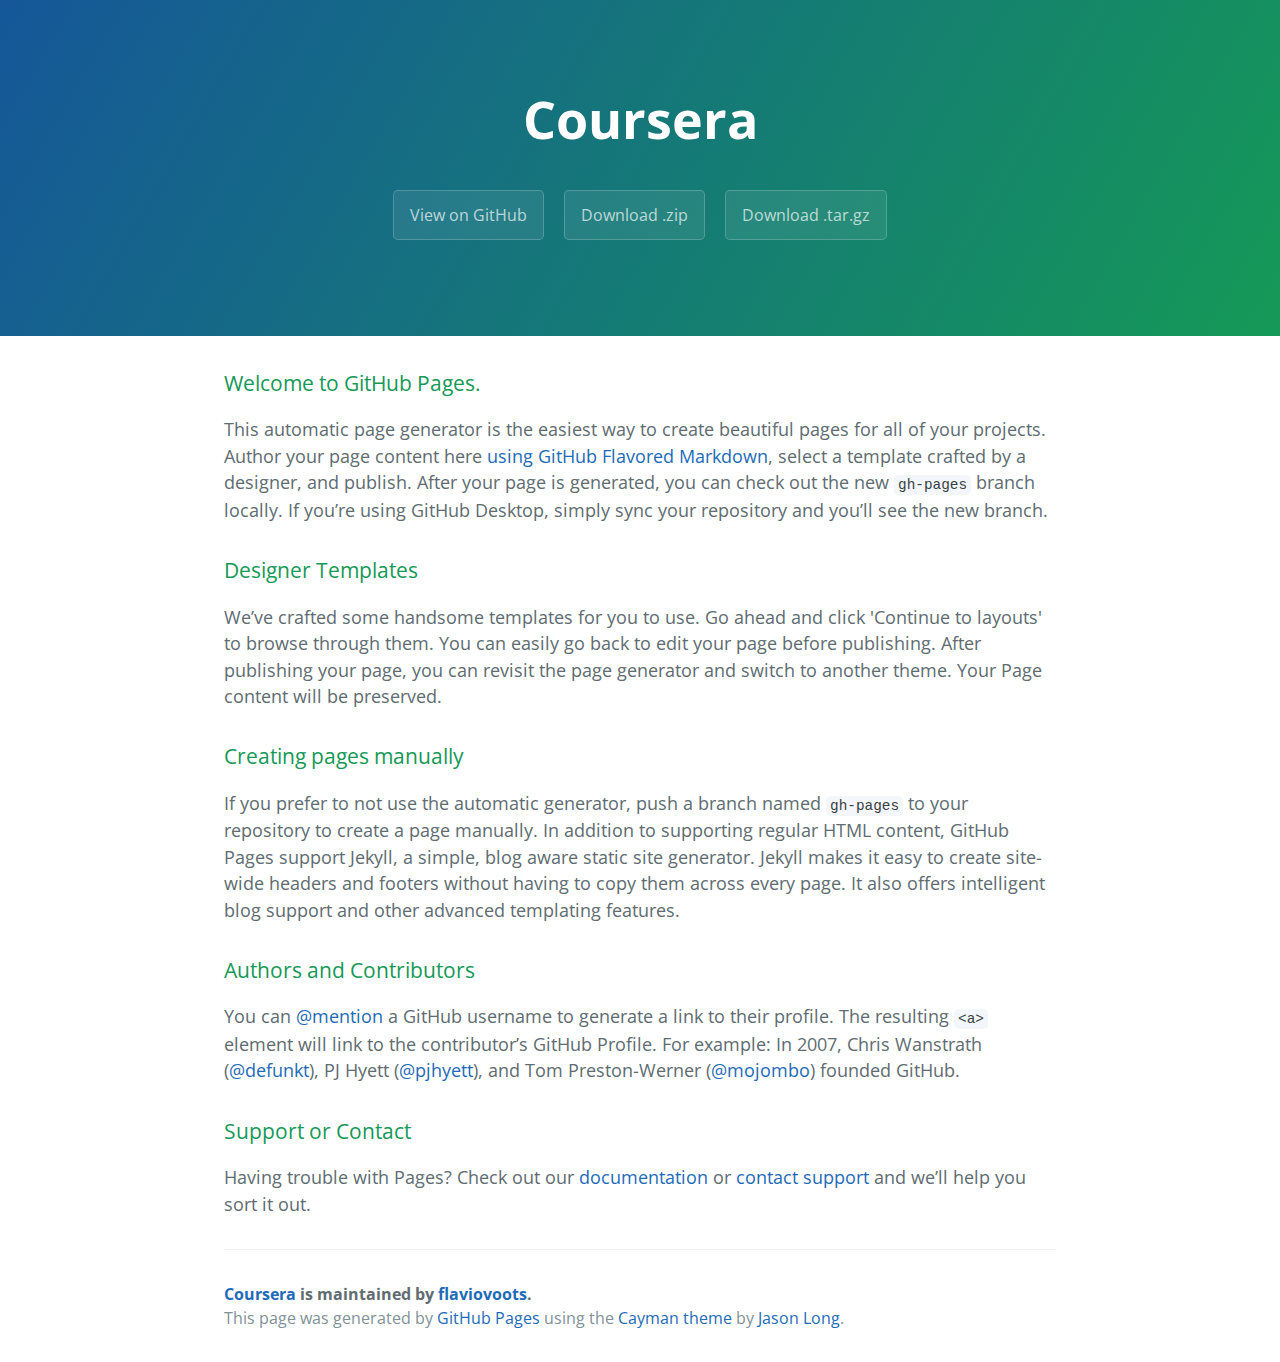
<file: index.html>
<!DOCTYPE html>
<html lang="en-us">
  <head>
    <meta charset="UTF-8">
    <title>Coursera by flaviovoots</title>
    <meta name="viewport" content="width=device-width, initial-scale=1">
    <link rel="stylesheet" type="text/css" href="stylesheets/normalize.css" media="screen">
    <link href='https://fonts.googleapis.com/css?family=Open+Sans:400,700' rel='stylesheet' type='text/css'>
    <link rel="stylesheet" type="text/css" href="stylesheets/stylesheet.css" media="screen">
    <link rel="stylesheet" type="text/css" href="stylesheets/github-light.css" media="screen">
  </head>
  <body>
    <section class="page-header">
      <h1 class="project-name">Coursera</h1>
      <h2 class="project-tagline"></h2>
      <a href="https://github.com/flaviovoots/coursera" class="btn">View on GitHub</a>
      <a href="https://github.com/flaviovoots/coursera/zipball/master" class="btn">Download .zip</a>
      <a href="https://github.com/flaviovoots/coursera/tarball/master" class="btn">Download .tar.gz</a>
    </section>

    <section class="main-content">
      <h3>
<a id="welcome-to-github-pages" class="anchor" href="#welcome-to-github-pages" aria-hidden="true"><span aria-hidden="true" class="octicon octicon-link"></span></a>Welcome to GitHub Pages.</h3>

<p>This automatic page generator is the easiest way to create beautiful pages for all of your projects. Author your page content here <a href="https://guides.github.com/features/mastering-markdown/">using GitHub Flavored Markdown</a>, select a template crafted by a designer, and publish. After your page is generated, you can check out the new <code>gh-pages</code> branch locally. If you’re using GitHub Desktop, simply sync your repository and you’ll see the new branch.</p>

<h3>
<a id="designer-templates" class="anchor" href="#designer-templates" aria-hidden="true"><span aria-hidden="true" class="octicon octicon-link"></span></a>Designer Templates</h3>

<p>We’ve crafted some handsome templates for you to use. Go ahead and click 'Continue to layouts' to browse through them. You can easily go back to edit your page before publishing. After publishing your page, you can revisit the page generator and switch to another theme. Your Page content will be preserved.</p>

<h3>
<a id="creating-pages-manually" class="anchor" href="#creating-pages-manually" aria-hidden="true"><span aria-hidden="true" class="octicon octicon-link"></span></a>Creating pages manually</h3>

<p>If you prefer to not use the automatic generator, push a branch named <code>gh-pages</code> to your repository to create a page manually. In addition to supporting regular HTML content, GitHub Pages support Jekyll, a simple, blog aware static site generator. Jekyll makes it easy to create site-wide headers and footers without having to copy them across every page. It also offers intelligent blog support and other advanced templating features.</p>

<h3>
<a id="authors-and-contributors" class="anchor" href="#authors-and-contributors" aria-hidden="true"><span aria-hidden="true" class="octicon octicon-link"></span></a>Authors and Contributors</h3>

<p>You can <a href="https://help.github.com/articles/basic-writing-and-formatting-syntax/#mentioning-users-and-teams" class="user-mention">@mention</a> a GitHub username to generate a link to their profile. The resulting <code>&lt;a&gt;</code> element will link to the contributor’s GitHub Profile. For example: In 2007, Chris Wanstrath (<a href="https://github.com/defunkt" class="user-mention">@defunkt</a>), PJ Hyett (<a href="https://github.com/pjhyett" class="user-mention">@pjhyett</a>), and Tom Preston-Werner (<a href="https://github.com/mojombo" class="user-mention">@mojombo</a>) founded GitHub.</p>

<h3>
<a id="support-or-contact" class="anchor" href="#support-or-contact" aria-hidden="true"><span aria-hidden="true" class="octicon octicon-link"></span></a>Support or Contact</h3>

<p>Having trouble with Pages? Check out our <a href="https://help.github.com/pages">documentation</a> or <a href="https://github.com/contact">contact support</a> and we’ll help you sort it out.</p>

      <footer class="site-footer">
        <span class="site-footer-owner"><a href="https://github.com/flaviovoots/coursera">Coursera</a> is maintained by <a href="https://github.com/flaviovoots">flaviovoots</a>.</span>

        <span class="site-footer-credits">This page was generated by <a href="https://pages.github.com">GitHub Pages</a> using the <a href="https://github.com/jasonlong/cayman-theme">Cayman theme</a> by <a href="https://twitter.com/jasonlong">Jason Long</a>.</span>
      </footer>

    </section>

  
  </body>
</html>
</file>
<file: stylesheets/stylesheet.css>
* {
  box-sizing: border-box; }

body {
  padding: 0;
  margin: 0;
  font-family: "Open Sans", "Helvetica Neue", Helvetica, Arial, sans-serif;
  font-size: 16px;
  line-height: 1.5;
  color: #606c71; }

a {
  color: #1e6bb8;
  text-decoration: none; }
  a:hover {
    text-decoration: underline; }

.btn {
  display: inline-block;
  margin-bottom: 1rem;
  color: rgba(255, 255, 255, 0.7);
  background-color: rgba(255, 255, 255, 0.08);
  border-color: rgba(255, 255, 255, 0.2);
  border-style: solid;
  border-width: 1px;
  border-radius: 0.3rem;
  transition: color 0.2s, background-color 0.2s, border-color 0.2s; }
  .btn + .btn {
    margin-left: 1rem; }

.btn:hover {
  color: rgba(255, 255, 255, 0.8);
  text-decoration: none;
  background-color: rgba(255, 255, 255, 0.2);
  border-color: rgba(255, 255, 255, 0.3); }

@media screen and (min-width: 64em) {
  .btn {
    padding: 0.75rem 1rem; } }

@media screen and (min-width: 42em) and (max-width: 64em) {
  .btn {
    padding: 0.6rem 0.9rem;
    font-size: 0.9rem; } }

@media screen and (max-width: 42em) {
  .btn {
    display: block;
    width: 100%;
    padding: 0.75rem;
    font-size: 0.9rem; }
    .btn + .btn {
      margin-top: 1rem;
      margin-left: 0; } }

.page-header {
  color: #fff;
  text-align: center;
  background-color: #159957;
  background-image: linear-gradient(120deg, #155799, #159957); }

@media screen and (min-width: 64em) {
  .page-header {
    padding: 5rem 6rem; } }

@media screen and (min-width: 42em) and (max-width: 64em) {
  .page-header {
    padding: 3rem 4rem; } }

@media screen and (max-width: 42em) {
  .page-header {
    padding: 2rem 1rem; } }

.project-name {
  margin-top: 0;
  margin-bottom: 0.1rem; }

@media screen and (min-width: 64em) {
  .project-name {
    font-size: 3.25rem; } }

@media screen and (min-width: 42em) and (max-width: 64em) {
  .project-name {
    font-size: 2.25rem; } }

@media screen and (max-width: 42em) {
  .project-name {
    font-size: 1.75rem; } }

.project-tagline {
  margin-bottom: 2rem;
  font-weight: normal;
  opacity: 0.7; }

@media screen and (min-width: 64em) {
  .project-tagline {
    font-size: 1.25rem; } }

@media screen and (min-width: 42em) and (max-width: 64em) {
  .project-tagline {
    font-size: 1.15rem; } }

@media screen and (max-width: 42em) {
  .project-tagline {
    font-size: 1rem; } }

.main-content :first-child {
  margin-top: 0; }
.main-content img {
  max-width: 100%; }
.main-content h1, .main-content h2, .main-content h3, .main-content h4, .main-content h5, .main-content h6 {
  margin-top: 2rem;
  margin-bottom: 1rem;
  font-weight: normal;
  color: #159957; }
.main-content p {
  margin-bottom: 1em; }
.main-content code {
  padding: 2px 4px;
  font-family: Consolas, "Liberation Mono", Menlo, Courier, monospace;
  font-size: 0.9rem;
  color: #383e41;
  background-color: #f3f6fa;
  border-radius: 0.3rem; }
.main-content pre {
  padding: 0.8rem;
  margin-top: 0;
  margin-bottom: 1rem;
  font: 1rem Consolas, "Liberation Mono", Menlo, Courier, monospace;
  color: #567482;
  word-wrap: normal;
  background-color: #f3f6fa;
  border: solid 1px #dce6f0;
  border-radius: 0.3rem; }
  .main-content pre > code {
    padding: 0;
    margin: 0;
    font-size: 0.9rem;
    color: #567482;
    word-break: normal;
    white-space: pre;
    background: transparent;
    border: 0; }
.main-content .highlight {
  margin-bottom: 1rem; }
  .main-content .highlight pre {
    margin-bottom: 0;
    word-break: normal; }
.main-content .highlight pre, .main-content pre {
  padding: 0.8rem;
  overflow: auto;
  font-size: 0.9rem;
  line-height: 1.45;
  border-radius: 0.3rem; }
.main-content pre code, .main-content pre tt {
  display: inline;
  max-width: initial;
  padding: 0;
  margin: 0;
  overflow: initial;
  line-height: inherit;
  word-wrap: normal;
  background-color: transparent;
  border: 0; }
  .main-content pre code:before, .main-content pre code:after, .main-content pre tt:before, .main-content pre tt:after {
    content: normal; }
.main-content ul, .main-content ol {
  margin-top: 0; }
.main-content blockquote {
  padding: 0 1rem;
  margin-left: 0;
  color: #819198;
  border-left: 0.3rem solid #dce6f0; }
  .main-content blockquote > :first-child {
    margin-top: 0; }
  .main-content blockquote > :last-child {
    margin-bottom: 0; }
.main-content table {
  display: block;
  width: 100%;
  overflow: auto;
  word-break: normal;
  word-break: keep-all; }
  .main-content table th {
    font-weight: bold; }
  .main-content table th, .main-content table td {
    padding: 0.5rem 1rem;
    border: 1px solid #e9ebec; }
.main-content dl {
  padding: 0; }
  .main-content dl dt {
    padding: 0;
    margin-top: 1rem;
    font-size: 1rem;
    font-weight: bold; }
  .main-content dl dd {
    padding: 0;
    margin-bottom: 1rem; }
.main-content hr {
  height: 2px;
  padding: 0;
  margin: 1rem 0;
  background-color: #eff0f1;
  border: 0; }

@media screen and (min-width: 64em) {
  .main-content {
    max-width: 64rem;
    padding: 2rem 6rem;
    margin: 0 auto;
    font-size: 1.1rem; } }

@media screen and (min-width: 42em) and (max-width: 64em) {
  .main-content {
    padding: 2rem 4rem;
    font-size: 1.1rem; } }

@media screen and (max-width: 42em) {
  .main-content {
    padding: 2rem 1rem;
    font-size: 1rem; } }

.site-footer {
  padding-top: 2rem;
  margin-top: 2rem;
  border-top: solid 1px #eff0f1; }

.site-footer-owner {
  display: block;
  font-weight: bold; }

.site-footer-credits {
  color: #819198; }

@media screen and (min-width: 64em) {
  .site-footer {
    font-size: 1rem; } }

@media screen and (min-width: 42em) and (max-width: 64em) {
  .site-footer {
    font-size: 1rem; } }

@media screen and (max-width: 42em) {
  .site-footer {
    font-size: 0.9rem; } }
</file>
<file: stylesheets/github-light.css>
/*
The MIT License (MIT)

Copyright (c) 2016 GitHub, Inc.

Permission is hereby granted, free of charge, to any person obtaining a copy
of this software and associated documentation files (the "Software"), to deal
in the Software without restriction, including without limitation the rights
to use, copy, modify, merge, publish, distribute, sublicense, and/or sell
copies of the Software, and to permit persons to whom the Software is
furnished to do so, subject to the following conditions:

The above copyright notice and this permission notice shall be included in all
copies or substantial portions of the Software.

THE SOFTWARE IS PROVIDED "AS IS", WITHOUT WARRANTY OF ANY KIND, EXPRESS OR
IMPLIED, INCLUDING BUT NOT LIMITED TO THE WARRANTIES OF MERCHANTABILITY,
FITNESS FOR A PARTICULAR PURPOSE AND NONINFRINGEMENT. IN NO EVENT SHALL THE
AUTHORS OR COPYRIGHT HOLDERS BE LIABLE FOR ANY CLAIM, DAMAGES OR OTHER
LIABILITY, WHETHER IN AN ACTION OF CONTRACT, TORT OR OTHERWISE, ARISING FROM,
OUT OF OR IN CONNECTION WITH THE SOFTWARE OR THE USE OR OTHER DEALINGS IN THE
SOFTWARE.

*/

.pl-c /* comment */ {
  color: #969896;
}

.pl-c1 /* constant, variable.other.constant, support, meta.property-name, support.constant, support.variable, meta.module-reference, markup.raw, meta.diff.header */,
.pl-s .pl-v /* string variable */ {
  color: #0086b3;
}

.pl-e /* entity */,
.pl-en /* entity.name */ {
  color: #795da3;
}

.pl-smi /* variable.parameter.function, storage.modifier.package, storage.modifier.import, storage.type.java, variable.other */,
.pl-s .pl-s1 /* string source */ {
  color: #333;
}

.pl-ent /* entity.name.tag */ {
  color: #63a35c;
}

.pl-k /* keyword, storage, storage.type */ {
  color: #a71d5d;
}

.pl-s /* string */,
.pl-pds /* punctuation.definition.string, string.regexp.character-class */,
.pl-s .pl-pse .pl-s1 /* string punctuation.section.embedded source */,
.pl-sr /* string.regexp */,
.pl-sr .pl-cce /* string.regexp constant.character.escape */,
.pl-sr .pl-sre /* string.regexp source.ruby.embedded */,
.pl-sr .pl-sra /* string.regexp string.regexp.arbitrary-repitition */ {
  color: #183691;
}

.pl-v /* variable */ {
  color: #ed6a43;
}

.pl-id /* invalid.deprecated */ {
  color: #b52a1d;
}

.pl-ii /* invalid.illegal */ {
  color: #f8f8f8;
  background-color: #b52a1d;
}

.pl-sr .pl-cce /* string.regexp constant.character.escape */ {
  font-weight: bold;
  color: #63a35c;
}

.pl-ml /* markup.list */ {
  color: #693a17;
}

.pl-mh /* markup.heading */,
.pl-mh .pl-en /* markup.heading entity.name */,
.pl-ms /* meta.separator */ {
  font-weight: bold;
  color: #1d3e81;
}

.pl-mq /* markup.quote */ {
  color: #008080;
}

.pl-mi /* markup.italic */ {
  font-style: italic;
  color: #333;
}

.pl-mb /* markup.bold */ {
  font-weight: bold;
  color: #333;
}

.pl-md /* markup.deleted, meta.diff.header.from-file */ {
  color: #bd2c00;
  background-color: #ffecec;
}

.pl-mi1 /* markup.inserted, meta.diff.header.to-file */ {
  color: #55a532;
  background-color: #eaffea;
}

.pl-mdr /* meta.diff.range */ {
  font-weight: bold;
  color: #795da3;
}

.pl-mo /* meta.output */ {
  color: #1d3e81;
}
</file>
